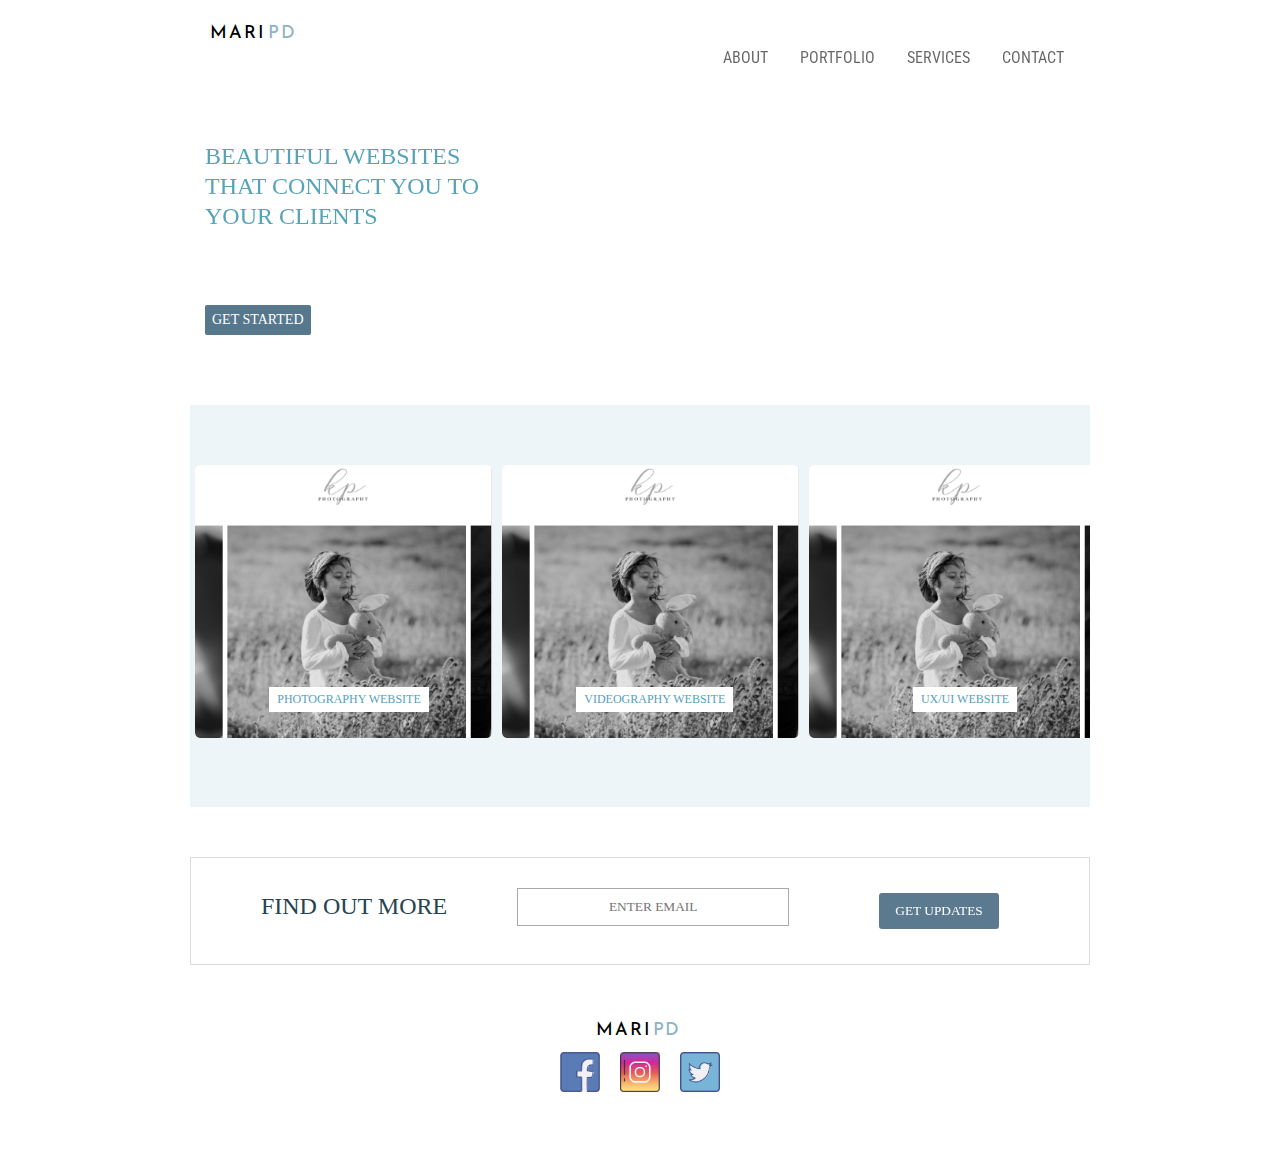
<file: index.html>
<!DOCTYPE html>
<html>

<head>
    <meta charset="UTF-8">
    <title>MariPDwebsite</title>
    <link rel="stylesheet" href="css/homepage.css">
    <link rel="stylesheet" href="css/layout.css">
    <meta content="width=device-width, initial-scale=1, maximum-scale=1" name="viewport" />
    <link href="https://fonts.googleapis.com/css2?family=Reem+Kufi&display=swap" rel="stylesheet">
    <link href="https://fonts.googleapis.com/css2?family=Roboto+Condensed:wght@300&display=swap" rel="stylesheet">
</head>

<body>
    <div class="overall-container">
        <header>
            <div class="logonavcontainer">
                <div class="headerbox1">
                    <div class="logonamecontainer">
                        <a href="#" class="logo-url">
                            <span class="logoname1">M A R I</span>
                            <span class="logoname2">PD</span>
                        </a>
                    </div>
                    <nav class="nav-container">
                        <button class="menu-button"><img src="images/burgericon.png" class="burgericon" /></button>
                        <ul class="dropdown-content">
                            <li><a href="about/index.html" class="nav-url">ABOUT</a></li>
                            <li><a href="#" class="nav-url">PORTFOLIO</a></li>
                            <li><a href="#" class="nav-url">SERVICES</a></li>
                            <li><a href="#" class="nav-url">CONTACT</a></li>
                        </ul>
                    </nav>
                </div>
            </div>
        </header>
        <main>
            <div class="headerbox2">
                <h1 class="hero-text">BEAUTIFUL WEBSITES <br> THAT CONNECT YOU TO <BR> YOUR CLIENTS</h1>
                <button class="getstarted">GET STARTED</button>
            </div>
            <div class="cardtitle-container">
                <div class="figure-container">
                    <figure>
                        <a href="karenpittsphotography.com" class="photography-url"><img
                                src="images/portfolio-image1.png" class="portfolio-image"
                                alt="image of photography website" /></a>
                        <figcaption class="caption1">PHOTOGRAPHY WEBSITE</figcaption>
                    </figure>
                    <figure>
                        <a href="dlightfulstories.com" class="photography-url"><img src="images/portfolio-image1.png"
                                class="portfolio-image" alt="image of videography website" /></a>
                        <figcaption class="caption2">VIDEOGRAPHY WEBSITE</figcaption>
                    </figure>
                    <figure>
                        <img src="images/portfolio-image1.png" class="portfolio-image" alt="image of UX/UI website" />
                        <figcaption class="caption3">UX/UI WEBSITE</figcaption>
                    </figure>
                </div>
            </div>
            <div class="form-container">
                <h2 class="find-out-more">FIND OUT MORE</h2>
                <form id="form-elements">
                    <input type="text" id="enter-email" placeholder="ENTER EMAIL" class="textbox-email">
                </form>
                <button class="get-updates-button">GET UPDATES</button>
            </div>
        </main>
        <footer>
            <div class="footer-span">
                <span class="footer-logo1">M A R I</span>
                <span class="footer-logo2">PD</span>
            </div>
            <div class="socialmedia-container">
                <a href="https://www.facebook.com/" class="socialmedia-url"><img src="images/facebook-icon.png"
                        id="social-media-icon" class="fb-icon-image" /></a>
                <a href="https://www.facebook.com/" class="socialmedia-url"><img src="images/instagram-icon.png"
                        id="social-media-icon" class="ig-icon-image" /></a>
                <a href="https://twitter.com/" class="socialmedia-url"><img src="images/twitter-icon.png"
                        id="social-media-icon" class="twitter-icon-image" /><a>
            </div>
        </footer>
    </div>
</body>

</html>
</file>
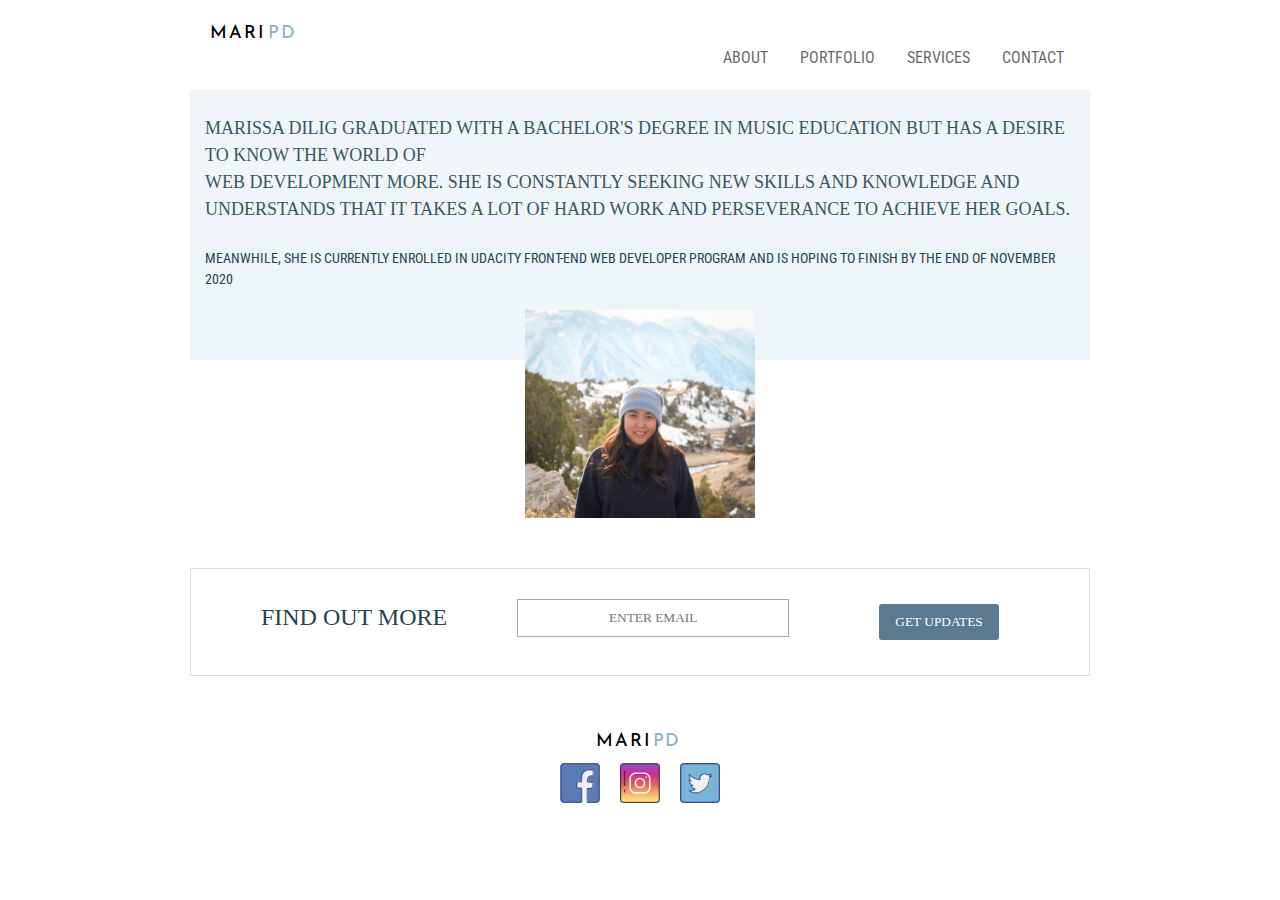
<file: about/index.html>
<!DOCTYPE html>
<html>

<head>
    <meta charset="UTF-8">
    <title>MariPDwebsite</title>
    <link rel="stylesheet" href="../css/aboutme.css">
    <link rel="stylesheet" href="../css/layout.css">
    <meta content="width=device-width, initial-scale=1, maximum-scale=1" name="viewport" />
    <link href="https://fonts.googleapis.com/css2?family=Reem+Kufi&display=swap" rel="stylesheet">
    <link rel="stylesheet" href="//maxcdn.bootstrapcdn.com/font-awesome/4.3.0/css/font-awesome.min.css">
    <link href="https://fonts.googleapis.com/css2?family=Roboto+Condensed:wght@300&display=swap" rel="stylesheet">

</head>
<body>
    <div class="overall-container">
        <header>
            <div class="logonavcontainer">
                <div class="headerbox1">
                    <div class="logonamecontainer">
                        <a href="../index.html" class="logo-url"><span class="logoname1">M A R I</span></a>
                        <a href="../index.html" class="logo-url"><span class="logoname2">PD</span></a>
                    </div>
                    <nav class="nav-container">
                        <button class="menu-button"><img src="../images/burgericon.png" class="burgericon"/></button>
                        <ul class="dropdown-content">
                            <li><a href="index.html" class="nav-url">ABOUT</a></li>
                            <li><a href="#" class="nav-url">PORTFOLIO</a></li>
                            <li><a href="#" class="nav-url">SERVICES</a></li>
                            <li><a href="#" class="nav-url">CONTACT</a></li>
                        </ul>
                    </nav>
                </div>
            </div>
        </header>
        <main>
            <div class="main-container">
                <div class="aboutme-text-container">
                    <p class="aboutme-text">MARISSA DILIG GRADUATED WITH A BACHELOR'S DEGREE IN MUSIC EDUCATION
                        BUT HAS A DESIRE TO KNOW THE WORLD OF <br> WEB DEVELOPMENT MORE. 
                        SHE IS CONSTANTLY SEEKING NEW SKILLS AND KNOWLEDGE AND UNDERSTANDS
                        THAT IT TAKES A LOT OF HARD WORK AND PERSEVERANCE TO ACHIEVE HER GOALS. 
                        </p>
                    <p class="tiny-detail-text">MEANWHILE, SHE IS CURRENTLY ENROLLED IN UDACITY FRONT-END WEB DEVELOPER PROGRAM
                        AND IS HOPING TO FINISH BY THE END OF NOVEMBER 2020 </p>
                </div>
                <div class="aboutme-image-container">
                    <img src="../images/aboutme-photo.jpg" class="aboutme-photo"/>
                </div>
                <div class="form-container">
                    <h2 class="find-out-more">FIND OUT MORE</h2>
                    <form id="form-elements">
                        <input type="text" id="enter-email" placeholder="ENTER EMAIL" class="textbox-email"> 
                    </form>
                    <button class="get-updates-button">GET UPDATES</button>
                </div>
        </main> 
        <footer>
            <div class="footer-span">
                <span class="footer-logo1">M A R I</span>
                <span class="footer-logo2">PD</span>
            </div>  
            <div class="socialmedia-container">
                <a href="https://www.facebook.com/" class="socialmedia-url"><img src="../images/facebook-icon.png" id="social-media-icon" class="fb-icon-image"/></a> 
                <a href="https://www.facebook.com/" class="socialmedia-url"><img src="../images/instagram-icon.png" id="social-media-icon" class="ig-icon-image"/></a>
                <a href="https://twitter.com/"      class="socialmedia-url"><img src="../images/twitter-icon.png" id="social-media-icon" class="twitter-icon-image"/><a>
            </div>
        </footer>
    </div>
</body>
</html>
</file>
<file: css/homepage.css>
.headerbox2 {
    padding: 5px 15px 40px 15px;
    background-size: cover;
    opacity: .8;
}
.hero-text {
    position: relative;
    padding-top: 60px;
    line-height: 1.5em;
    font-size: 18px;
    font-family: Libre Baskerville;
    font-weight: lighter;
    color: #2c8da8;
    line-height: 30px;
}
.getstarted {
    margin-top: 58px;
    position: relative;
    font-family: Libre Baskerville;
    font-size: 14px;
    background-color:#164361;
    color: white;
    padding: 7px;
    border: none;
    border-radius: 2px;
    opacity: .9;
  }
.cardtitle-container {
    max-width: 100%;
    display: grid;
    grid-template-rows: 1fr;
    grid-template-columns: 1fr;
    background-color: #eef5f8;
    margin: 30px 0 30px 0;
  }
figure {
    margin: 0 5px 0 5px;
    padding-top: 20px;
  }
.figure-container {
    display: flex;
    flex-direction: row;
    overflow: scroll;
    margin: 0;
  }
.portfolio-image {
    width: 297px;
    height: 273px;
    margin: 40px 0 40px 0;
    border-radius: 2%;
    filter: grayscale(100%);
  }
.caption1, .caption2, .caption3 {
    position: relative;
    bottom: 25%;
    left: 25%;
    background-color: white;
    font-family: Libre Baskerville;
    color: #559FBC;
    padding: 5px 8px 5px 8px;
    font-size: 12px;
    width: max-content;
  }
.caption3 {
      left: 35%;
  }
</file>
<file: css/layout.css>
body {
    margin: 0;
}

main {
    grid-area: main;
} 

footer {
    grid-area: ft;
}

.overall-container {
    max-width: 900px;
    justify-content: center;
    margin: auto;
    display: grid;
    grid-template-columns: 1fr;
    grid-auto-rows: 60px 6fr 80px;
    grid-template-areas: 
      "hd"
      "main"
      "ft";
}

.socialmedia-url{
    text-decoration: none;
}

.logonavcontainer {
    width: 100%;
    display: flex;
    flex-direction: column;;   
}

.headerbox1 { 
    display: flex;
    justify-content: space-between;
    padding: 20px 10px 40px 10px;
}

.logonamecontainer {
    padding: 0 10px 0 10px;
}

.logoname1 {
    font-family: Reem Kufi;
    color: black;
    font-size: 18px;
    font-weight: lighter;
    position: relative;
    bottom: 2px;
}

.logoname2 {
    margin: 15px 8px 10px 0px;
    padding: 0;
    font-family: Reem Kufi;
    color: #8db4c4;
    font-size: 18px;
    font-weight: lighter;
    position: relative;
    bottom: 2px;
    letter-spacing: 1.5px
}

.burgericon {
    margin: 0;
    width: 24px;
}

.logo-url {
    text-decoration: none;
}

ul {
    list-style-type: none;
}

ul li {
    background-color: #b3cbe6;
    opacity: .6;
}

.menu-button {
    background-color: white;
    color: white;
    padding: 0;
    border: none;
    margin-right: 10px;
  }

.dropdown-content {
    display: none;
    position: absolute;
    right: 0;
    background-color: #f1f1f1;
    box-shadow: 0 8px 16px 0 gray;
    z-index: 1;
    padding: 0;
  }

.dropdown-content .nav-url {
    color: black;
    padding: 12px 16px;
    text-decoration: none;
    display: block;
  }

.dropdown-content .nav-url:hover {
    background-color: #ddd;
    }

.nav-container:hover .dropdown-content {
    display: block;
    }

.nav-container:hover .menu-button {
    background-color: white;
  }

.find-out-more {
    font-family: Libre Baskerville;
    color: #254451;
    font-weight: 500;
    text-align: center;
}

.form-container {
  display: flex;
  flex-direction: column;
  margin: 50px 0 50px 0;
}

#form-elements {
  margin: auto;
}

#enter-email {
  text-align: center;
  font-family: Libre Baskerville;
}

.get-updates-button {
  display: block;
  color: white;
  opacity: .7;
  font-family: Libre Baskerville;
  align-self: center;
  padding: 10px;
  margin: 20px;
  width: 120px;
  background-color: #164361;
  border: none;
  border-radius: 3px
}

.footer-span {
    display: flex;
    justify-content: center;
}

.footer-logo1, .footer-logo2 {
  font-family: Reem Kufi;
  color: black;
  font-size: 18px;
  padding: 0;
  font-weight: lighter;
  margin: 0 3px 0 0px;
}

.footer-logo2 {
  font-family: Reem Kufi;
  color: #8db4c4;
  font-size: 18px;
  font-weight: lighter;
  letter-spacing: 1.8px;
}

.socialmedia-container {
  display: flex;
  justify-content: center;
  padding-bottom: 20px;
}

#social-media-icon {
  width: 40px;
  padding: 10px;
}

#enter-email {
  padding: 10px; 
}



@media screen and (min-width: 1000px) {
  .hero-text {
      font-size: 24px;
  }

  .menu-button {
      display: none;
  }

  .dropdown-content {
      display: flex;
      position: relative;
      box-shadow: none;
      background-color: transparent;
  }

  .dropdown-content .socialmedia-url {
      color: black;
      padding: 0 15px 0 15px;
      font-family: Roboto Condensed;
  }

  ul li {
      background-color: transparent;
      font-family: Roboto Condensed;
  }

  .dropdown-content .socialmedia-url:hover {
      background-color: transparent;
      }

  .nav-container:hover .dropdown-content {
      display: flex;
      }

  .nav-container:hover .menu-button {
      background-color: transparent;
    }

    .form-container {
      display: flex;
      flex-direction: row;
      border: 1px solid;
      margin-bottom: 50px;
      justify-content: space-evenly;
      border-color: #dadde0;
      padding: 15px;
    }

    input {
        width: 250px;
        border: 1px solid;
        border-color: darkgrey;
    }

    #form-elements {
      margin: 15px 15px 15px 15px;
    }
}
</file>
<file: css/aboutme.css>
.main-container {
    display: flex;
    flex-direction: column;
    margin:     margin: 15px 0 15px 0;
}
.aboutme-text {
    text-align: left;
    margin: 30px 0 0 0;
    padding: 25px 15px 25px 15px;
    line-height: 1.5em;
    background-color: #EEF5F8;
    font-family: Libre Baskerville;
    color: #254451;
    font-size: 18px;
    opacity: .9;
}
.tiny-detail-text {
    text-align: left;
    font-family: Roboto Condensed;
    font-size: 14px;
    background-color: #EEF5F8;
    margin: 0;
    padding: 0 15px 70px 15px;
    line-height: 1.5em;
    color: #254451;
}
.aboutme-image-container {
    display: flex;
    flex-direction: row;
    justify-content: center;
    margin-top: -50px;
}
.aboutme-photo {
    width: 230px;
}
</file>
